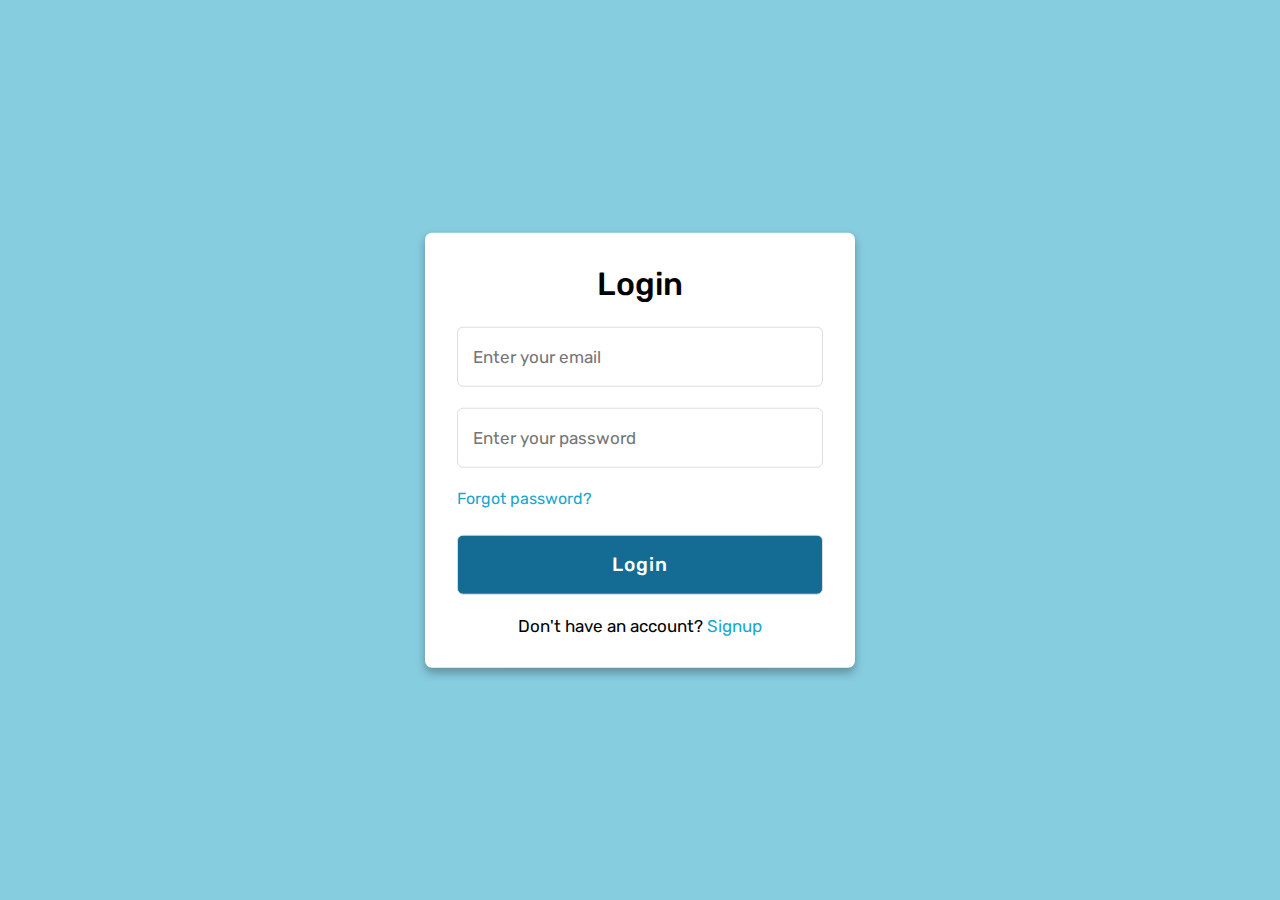
<file: index2.html>
<!DOCTYPE html>
<!---Coding By CoderGirl | www.codinglabweb.com--->
<html lang="en">
  <head>
    <meta charset="UTF-8" />
    <meta name="viewport" content="width=device-width, initial-scale=1.0" />
    <meta http-equiv="X-UA-Compatible" content="ie=edge" />
    <title>Login & Signup</title>
    <!---Custom CSS File--->
    <link rel="stylesheet" href="style2.css" />
  </head>

  <body>
    <div class="container">
      <input type="checkbox" id="check" />
      <div class="login form">
        <header>Login</header>
        <form action="#">
          <input type="text" placeholder="Enter your email" />
          <input type="password" placeholder="Enter your password" />
          <a href="#">Forgot password?</a>
          <a href="index.html">
            <input type="button" class="button" value="Login"
          /></a>
        </form>
        <div class="signup">
          <span class="signup"
            >Don't have an account?
            <label for="check">Signup</label>
          </span>
        </div>
      </div>
      <div class="registration form">
        <header>Signup</header>
        <form action="#">
          <input type="text" placeholder="Enter your email" />
          <input type="password" placeholder="Create a password" />
          <input type="password" placeholder="Confirm your password" />
          <a href="index.html">
            <input type="button" class="button" value="Signup"
          /></a>
        </form>
        <div class="signup">
          <span class="signup"
            >Already have an account?
            <label for="check">Login</label>
          </span>
        </div>
      </div>
    </div>
  </body>
</html>
</file>
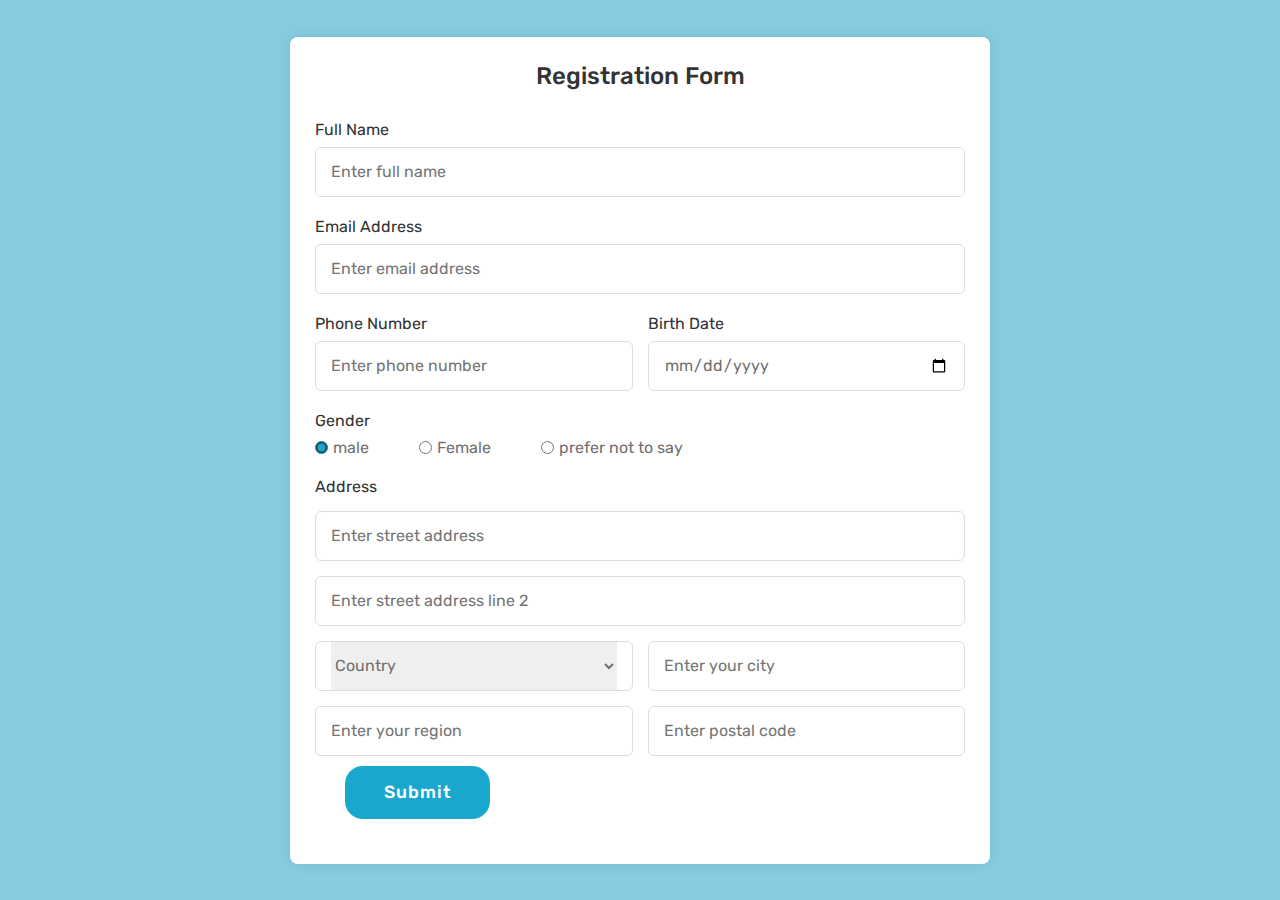
<file: index4.html>
<!DOCTYPE html>
<!---Coding By CodingLab | www.codinglabweb.com--->
<html lang="en">
  <head>
    <meta charset="UTF-8" />
    <meta name="viewport" content="width=device-width, initial-scale=1.0" />
    <meta http-equiv="X-UA-Compatible" content="ie=edge" />
    <title>Registration Form</title>
    <!---Custom CSS File--->
    <link rel="stylesheet" href="style4.css" />
  </head>

  <body>
    <section class="container">
      <header>Registration Form</header>
      <form action="#" class="form">
        <div class="input-box">
          <label>Full Name</label>
          <input type="text" placeholder="Enter full name" required />
        </div>

        <div class="input-box">
          <label>Email Address</label>
          <input type="text" placeholder="Enter email address" required />
        </div>

        <div class="column">
          <div class="input-box">
            <label>Phone Number</label>
            <input type="number" placeholder="Enter phone number" required />
          </div>
          <div class="input-box">
            <label>Birth Date</label>
            <input type="date" placeholder="Enter birth date" required />
          </div>
        </div>
        <div class="gender-box">
          <h3>Gender</h3>
          <div class="gender-option">
            <div class="gender">
              <input type="radio" id="check-male" name="gender" checked />
              <label for="check-male">male</label>
            </div>
            <div class="gender">
              <input type="radio" id="check-female" name="gender" />
              <label for="check-female">Female</label>
            </div>
            <div class="gender">
              <input type="radio" id="check-other" name="gender" />
              <label for="check-other">prefer not to say</label>
            </div>
          </div>
        </div>
        <div class="input-box address">
          <label>Address</label>
          <input type="text" placeholder="Enter street address" required />
          <input
            type="text"
            placeholder="Enter street address line 2"
            required
          />
          <div class="column">
            <div class="select-box">
              <select>
                <option hidden>Country</option>
                <option>ُEgypt</option>
                <option>America</option>
                <option>Japan</option>
                <option>India</option>
              </select>
            </div>
            <input type="text" placeholder="Enter your city" required />
          </div>
          <div class="column">
            <input type="text" placeholder="Enter your region" required />
            <input type="number" placeholder="Enter postal code" required />
          </div>
        </div>
        <a href="index.html" class="btn">Submit</a>
      </form>
    </section>
  </body>
</html>
</file>
<file: style2.css>
/* Import Google font - Poppins */
@import url("https://fonts.googleapis.com/css2?family=Poppins:ital,wght@0,100;0,200;0,300;0,400;0,500;0,600;0,700;0,800;0,900;1,100;1,200;1,300;1,400;1,600;1,700;1,800;1,900&family=Rubik:wght@300&display=swap");

* {
  font-family: "Poppins", sans-serif;
  font-family: "Rubik", sans-serif;
  margin: 0;
  padding: 0;
  box-sizing: border-box;
  /* scroll-behavior: smooth; */
}
body {
  min-height: 100vh;
  width: 100%;
  background: #30a9ca94;
}

.container {
  position: absolute;
  top: 50%;
  left: 50%;
  transform: translate(-50%, -50%);
  max-width: 430px;
  width: 100%;
  background: #fff;
  border-radius: 7px;
  box-shadow: 0 5px 10px rgba(0, 0, 0, 0.3);
}

.container .registration {
  display: none;
}

#check:checked ~ .registration {
  display: block;
}

#check:checked ~ .login {
  display: none;
}

#check {
  display: none;
}

.container .form {
  padding: 2rem;
}

.form header {
  font-size: 2rem;
  font-weight: 500;
  text-align: center;
  margin-bottom: 1.5rem;
}

.form input {
  height: 60px;
  width: 100%;
  padding: 0 15px;
  font-size: 17px;
  margin-bottom: 1.3rem;
  border: 1px solid #ddd;
  border-radius: 6px;
  outline: none;
}

.form input:focus {
  box-shadow: 0 1px 0 rgba(0, 0, 0, 0.2);
}

.form a {
  font-size: 16px;
  color: #19a7ce;
  text-decoration: none;
}

.form a:hover {
  text-decoration: underline;
}

.form input.button {
  color: #fff;
  background: #146c94;
  font-size: 1.2rem;
  font-weight: 500;
  letter-spacing: 1px;
  margin-top: 1.7rem;
  cursor: pointer;
  transition: 0.4s;
}

.form input.button:hover {
  background: #146c94;
}

.signup {
  font-size: 17px;
  text-align: center;
}

.signup label {
  color: #19a7ce;
  cursor: pointer;
}

.signup label:hover {
  text-decoration: underline;
}
</file>
<file: style4.css>
/* Import Google font - Poppins */
@import url("https://fonts.googleapis.com/css2?family=Poppins:ital,wght@0,100;0,200;0,300;0,400;0,500;0,600;0,700;0,800;0,900;1,100;1,200;1,300;1,400;1,600;1,700;1,800;1,900&family=Rubik:wght@300&display=swap");

* {
  font-family: "Poppins", sans-serif;
  font-family: "Rubik", sans-serif;
  margin: 0;
  padding: 0;
  box-sizing: border-box;
  /* scroll-behavior: smooth; */
}
body {
  min-height: 100vh;
  display: flex;
  align-items: center;
  justify-content: center;
  padding: 20px;
  background: #30a9ca94;
}
.container {
  position: relative;
  max-width: 700px;
  width: 100%;
  background: #fff;
  padding: 25px;
  border-radius: 8px;
  box-shadow: 0 0 15px rgba(0, 0, 0, 0.1);
}
.container header {
  font-size: 1.5rem;
  color: #333;
  font-weight: 500;
  text-align: center;
}
.container .form {
  margin-top: 30px;
}
.form .input-box {
  width: 100%;
  margin-top: 20px;
}
.input-box label {
  color: #333;
}
.form :where(.input-box input, .select-box) {
  position: relative;
  height: 50px;
  width: 100%;
  outline: none;
  font-size: 1rem;
  color: #707070;
  margin-top: 8px;
  border: 1px solid #ddd;
  border-radius: 6px;
  padding: 0 15px;
}
.input-box input:focus {
  box-shadow: 0 1px 0 rgba(0, 0, 0, 0.1);
}
.form .column {
  display: flex;
  column-gap: 15px;
}
.form .gender-box {
  margin-top: 20px;
}
.gender-box h3 {
  color: #333;
  font-size: 1rem;
  font-weight: 400;
  margin-bottom: 8px;
}
.form :where(.gender-option, .gender) {
  display: flex;
  align-items: center;
  column-gap: 50px;
  flex-wrap: wrap;
}
.form .gender {
  column-gap: 5px;
}
.gender input {
  accent-color: #19a7ce;
}
.form :where(.gender input, .gender label) {
  cursor: pointer;
}
.gender label {
  color: #707070;
}
.address :where(input, .select-box) {
  margin-top: 15px;
}
.select-box select {
  height: 100%;
  width: 100%;
  outline: none;
  border: none;
  color: #707070;
  font-size: 1rem;
}
.btn {
  color: #fff;
  background-color: #19a7ce;
  text-decoration: none;
  font-size: 1.1em;
  font-weight: 500;
  display: inline-block;
  padding: 0.9375em 2.1875em;
  letter-spacing: 1px;
  border-radius: 18px;
  margin-bottom: 20px;
  margin-top: 10px;
  margin-left: 30px;
  transition: 0.7s ease;
  align-items: center;
}

.btn:hover {
  background-color: #146c94;
  transform: scale(1.1);
}
/*Responsive*/
@media screen and (max-width: 500px) {
  .form .column {
    flex-wrap: wrap;
  }
  .form :where(.gender-option, .gender) {
    row-gap: 15px;
  }
}
</file>
